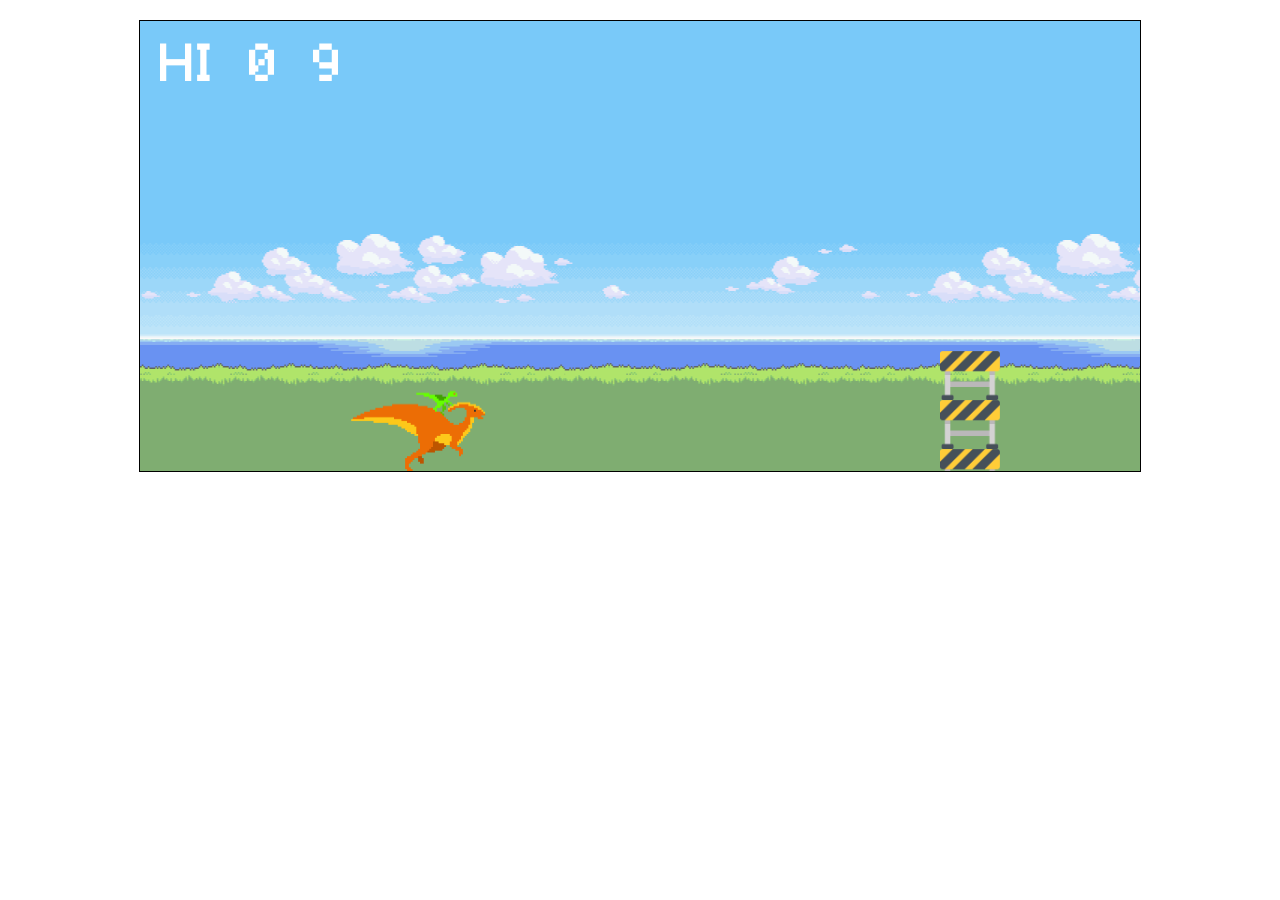
<file: dinogame/dino.html>
<!DOCTYPE html>
<html lang="en">
<head>
    <meta charset="UTF-8">
    <meta http-equiv="X-UA-Compatible" content="IE=edge">
    <meta name="viewport" content="width=device-width, initial-scale=1.0">
    <title>Dino JS</title>

    <link rel="stylesheet" href="dino.css">
</head>
<body onclick="jump()">
    
    <div class="game-container">
        <div class="score-card">
            <span>HI</span>
            <span class="high-score"></span>
            <span class="score"></span>
        </div>
        <div class="player"></div>

        <div class="obstacle"></div>

        <div class="restart-game">
            <div class="content">
                <span class="text">RESTART</span>
                <button onclick="restart()" class="btn-reset-game"></button>
            </div>
        </div>
    </div>

    <script src="./dino.js"></script>
</body>
</html>
</file>
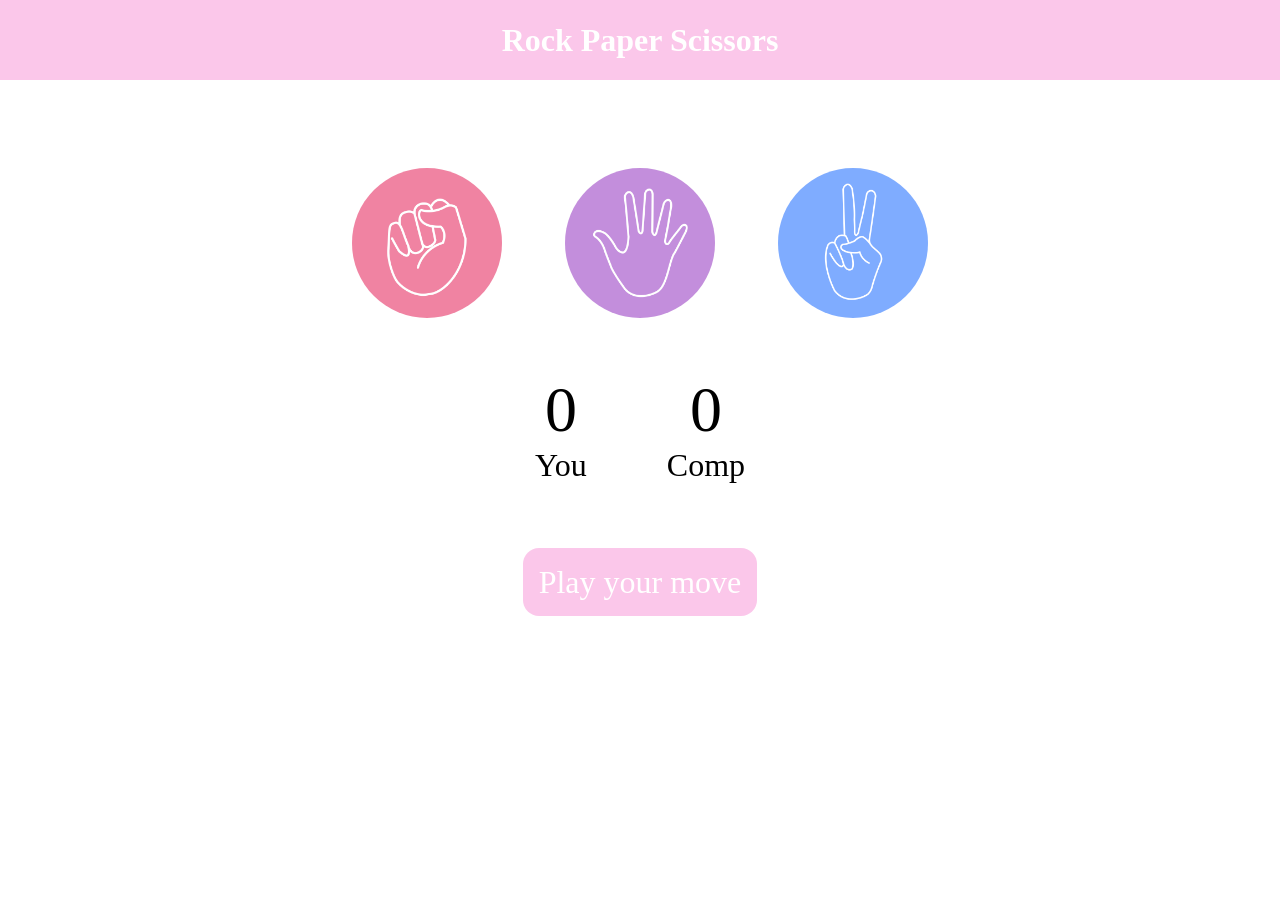
<file: stonepapersecior/stonepaperscior.html>
<!DOCTYPE html>
<html lang="en">
  <head>
    <meta charset="UTF-8" />
    <meta name="viewport" content="width=device-width, initial-scale=1.0" />
    <title>Rock Paper Scissors Game</title>
    <link rel="stylesheet" href="stonepaperscior.css" />
  </head>
  <body>
    <h1>Rock Paper Scissors</h1>
    <div class="choices">
      <div class="choice" id="rock">
        <img src="rock.png" />
      </div>
      <div class="choice" id="paper">
        <img src="paper.png" />
      </div>
      <div class="choice" id="scissors">
        <img src="scissors.png" />
      </div>
    </div>

    <div class="score-board">
      <div class="score">
        <p id="user-score">0</p>
        <p>You</p>
      </div>
      <div class="score">
        <p id="comp-score">0</p>
        <p>Comp</p>
      </div>
    </div>

    <div class="msg-container">
      <p id="msg">Play your move</p>
    </div>
    <script src="stone.js"></script>
  </body>
</html>
</file>
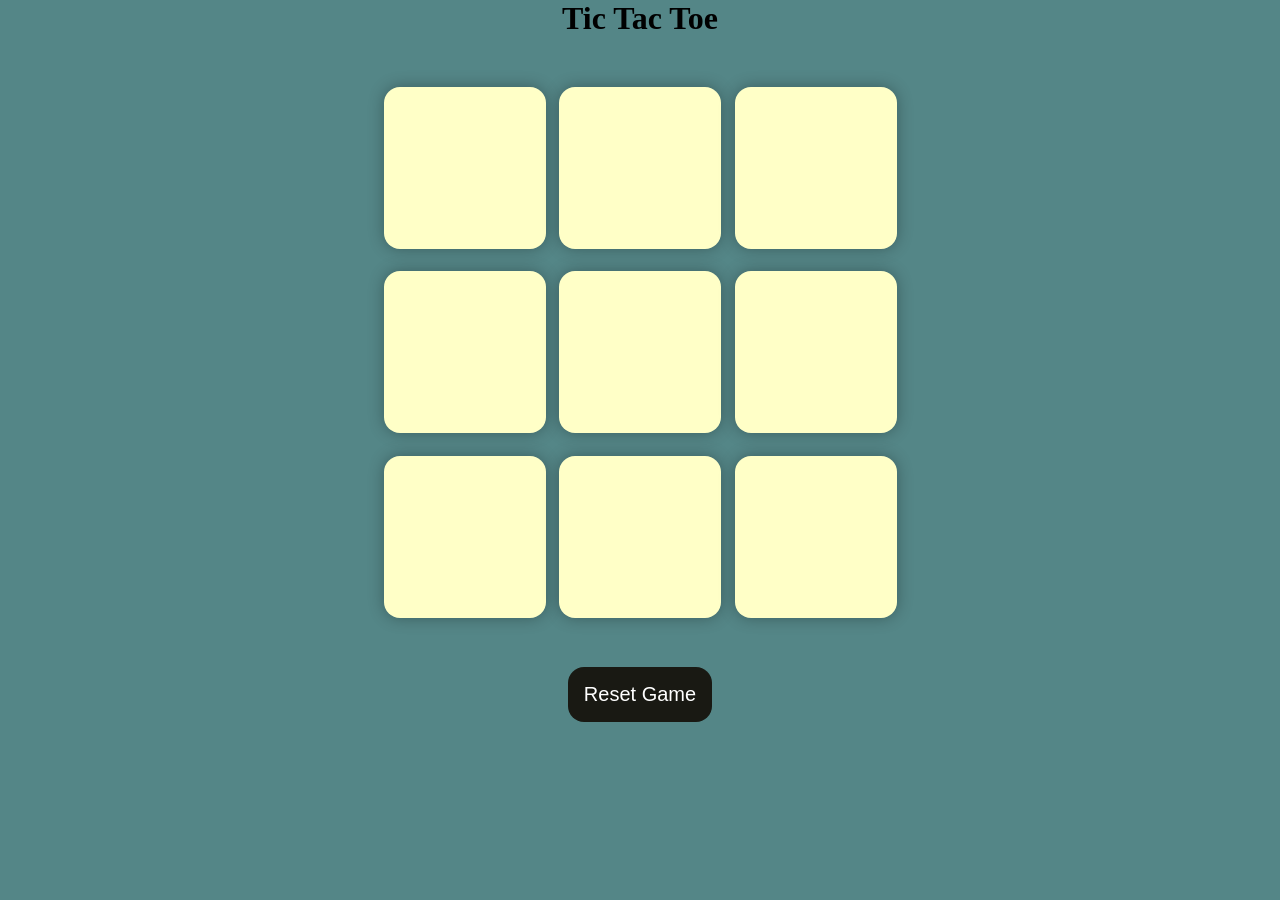
<file: TICTACTOE/tic_tac_toe.html>
<!DOCTYPE html>
<html lang="en">
  <head>
    <meta charset="UTF-8" />
    <meta name="viewport" content="width=device-width, initial-scale=1.0" />
    <title>Tic-Tac-Toe Game</title>
    <link rel="stylesheet" href="style.css" />
  </head>
  <body>
    <div class="msg-container hide">
      <p id="msg">Winner</p>
      <button id="new-btn">New Game</button>
    </div>
    <main>
      <h1>Tic Tac Toe</h1>
      <div class="container">
        <div class="game">
          <button class="box"></button>
          <button class="box"></button>
          <button class="box"></button>
          <button class="box"></button>
          <button class="box"></button>
          <button class="box"></button>
          <button class="box"></button>
          <button class="box"></button>
          <button class="box"></button>
        </div>
      </div>
      <button id="reset-btn">Reset Game</button>
    </main>
    <script src="app.js"></script>
  </body>
</html>
</file>
<file: dinogame/dino.css>
@font-face {
    font-family: Minecraft;
    src: url('./Minecraft.ttf');
}

.game-container {
    width: 1000px;
    height: 450px;
    margin: 20px auto;
    border: 1px solid;
    position: relative;
    overflow: hidden;
    background-image: url('./sky.png');
    background-size: contain;
    animation: bg-move 30s linear infinite;
}

@keyframes bg-move {
    0% {
        background-position: 100%;
    }
    100% {
        background-position: -50%;
    }
}

.player {
    width: 160px;
    height: 86px;
    /* border: 1px solid blue; */
    position: absolute;
    bottom: 0;
    left: 20%;
    background-image: url('./dino.gif');
    background-size: cover;
    background-position: bottom;
}

.player.jump {
    animation: jump 1.5s infinite;
    background-image: url('./dino.png');
}

@keyframes jump {
    0% {
        bottom: 0;
    }

    25% {
        bottom: 250px;
    }
    40% {
        bottom: 250px;
    }

    100% {
        bottom: 0;
    }
}

.obstacle {
    width: 60px;
    height: 120px;
    position: absolute;
    bottom: 0;
    left: 80%;
    /* border: 1px solid red; */
    animation: move 3s linear infinite;
    background-image: url('obstacle.png');
    background-size: contain;
}

.obstacle-xs { width: 30px; height: 70px; }
.obstacle-s { width: 60px; height: 80px; }
.obstacle-m { width: 90px; height: 90px; }
.obstacle-l { width: 120px; height: 120px; }

@keyframes move {
    0% {
        left: 100%;
    }
    100% {
        left: -100px;
    }
}

.score-card {
    color: #fff;
    font-family: Minecraft;
    font-size: 50px;
    margin: 20px;
}

.score-card span {
    margin-right: 20px;
}

.restart-game {
    visibility: hidden;
    font-family: Minecraft;
    background-color: #ffffffb8;
    position: absolute;
    top: 0;
    left: 0;
    width: 100%;
    height: 100%;
    display: flex;
    justify-content: center;
    align-items: center;
    font-size: 40px;
    z-index: 2;
}

.restart-game.show {
    visibility: visible;
}

.restart-game .content {
    display: flex;
}

.restart-game .btn-reset-game {
    border: none;
    display: inline-block;
    width: 50px;
    height: 50px;
    background-image: url('./restart.png');
    background-size: contain;
    margin-left: 15px;
    cursor: pointer;
}

.restart-game .text {
    align-self: end;
}

.stop.game-container, .stop .obstacle {
    animation-play-state: paused;
}

.stop .player {
    background-image: url('./dino.png');
}
</file>
<file: stonepapersecior/stonepaperscior.css>
* {
  margin: 0;
  padding: 0;
  text-align: center;
}

h1 {
  background-color: #ee24ab41;
  color: #fff;
  height: 5rem;
  line-height: 5rem;
}

.choice {
  height: 165px;
  width: 165px;
  border-radius: 50%;
  display: flex;
  justify-content: center;
  align-items: center;
}

.choice:hover {
  cursor: pointer;
  background-color: #081b31;
}

img {
  height: 150px;
  width: 150px;
  object-fit: cover;
  border-radius: 50%;
}

.choices {
  display: flex;
  justify-content: center;
  align-items: center;
  gap: 3rem;
  margin-top: 5rem;
}

.score-board {
  display: flex;
  justify-content: center;
  align-items: center;
  font-size: 2rem;
  margin-top: 3rem;
  gap: 5rem;
}

#user-score,
#comp-score {
  font-size: 4rem;
}

.msg-container {
  margin-top: 5rem;
}

#msg {
  background-color: #ee24ab41;
  color: #fff;
  font-size: 2rem;
  display: inline;
  padding: 1rem;
  border-radius: 1rem;
}
</file>
<file: TICTACTOE/style.css>
* {
  margin: 0;
  padding: 0;
}

body {
  background-color: #548687;
  text-align: center;
}

.container {
  height: 70vh;
  display: flex;

  justify-content: center;
  align-items: center;
}

.game {
  height: 60vmin;
  width: 60vmin;
  display: flex;
  flex-wrap: wrap;
  justify-content: center;
  align-items: center;
  gap: 1.5vmin;
}

.box {
  height: 18vmin;
  width: 18vmin;
  border-radius: 1rem;
  border: none;
  box-shadow: 0 0 1rem rgba(0, 0, 0, 0.3);
  font-size: 8vmin;
  color: #b0413e;
  background-color: #ffffc7;
}

#reset-btn {
  padding: 1rem;
  font-size: 1.25rem;
  background-color: #191913;
  color: #fff;
  border-radius: 1rem;
  border: none;
}

#new-btn {
  padding: 1rem;
  font-size: 1.25rem;
  background-color: #191913;
  color: #fff;
  border-radius: 1rem;
  border: none;
}

#msg {
  color: #ffffc7;
  font-size: 5vmin;
}

.msg-container {
  height: 100vmin;
  display: flex;
  justify-content: center;
  align-items: center;
  flex-direction: column;
  gap: 4rem;
}

.hide {
  display: none;
}
</file>
